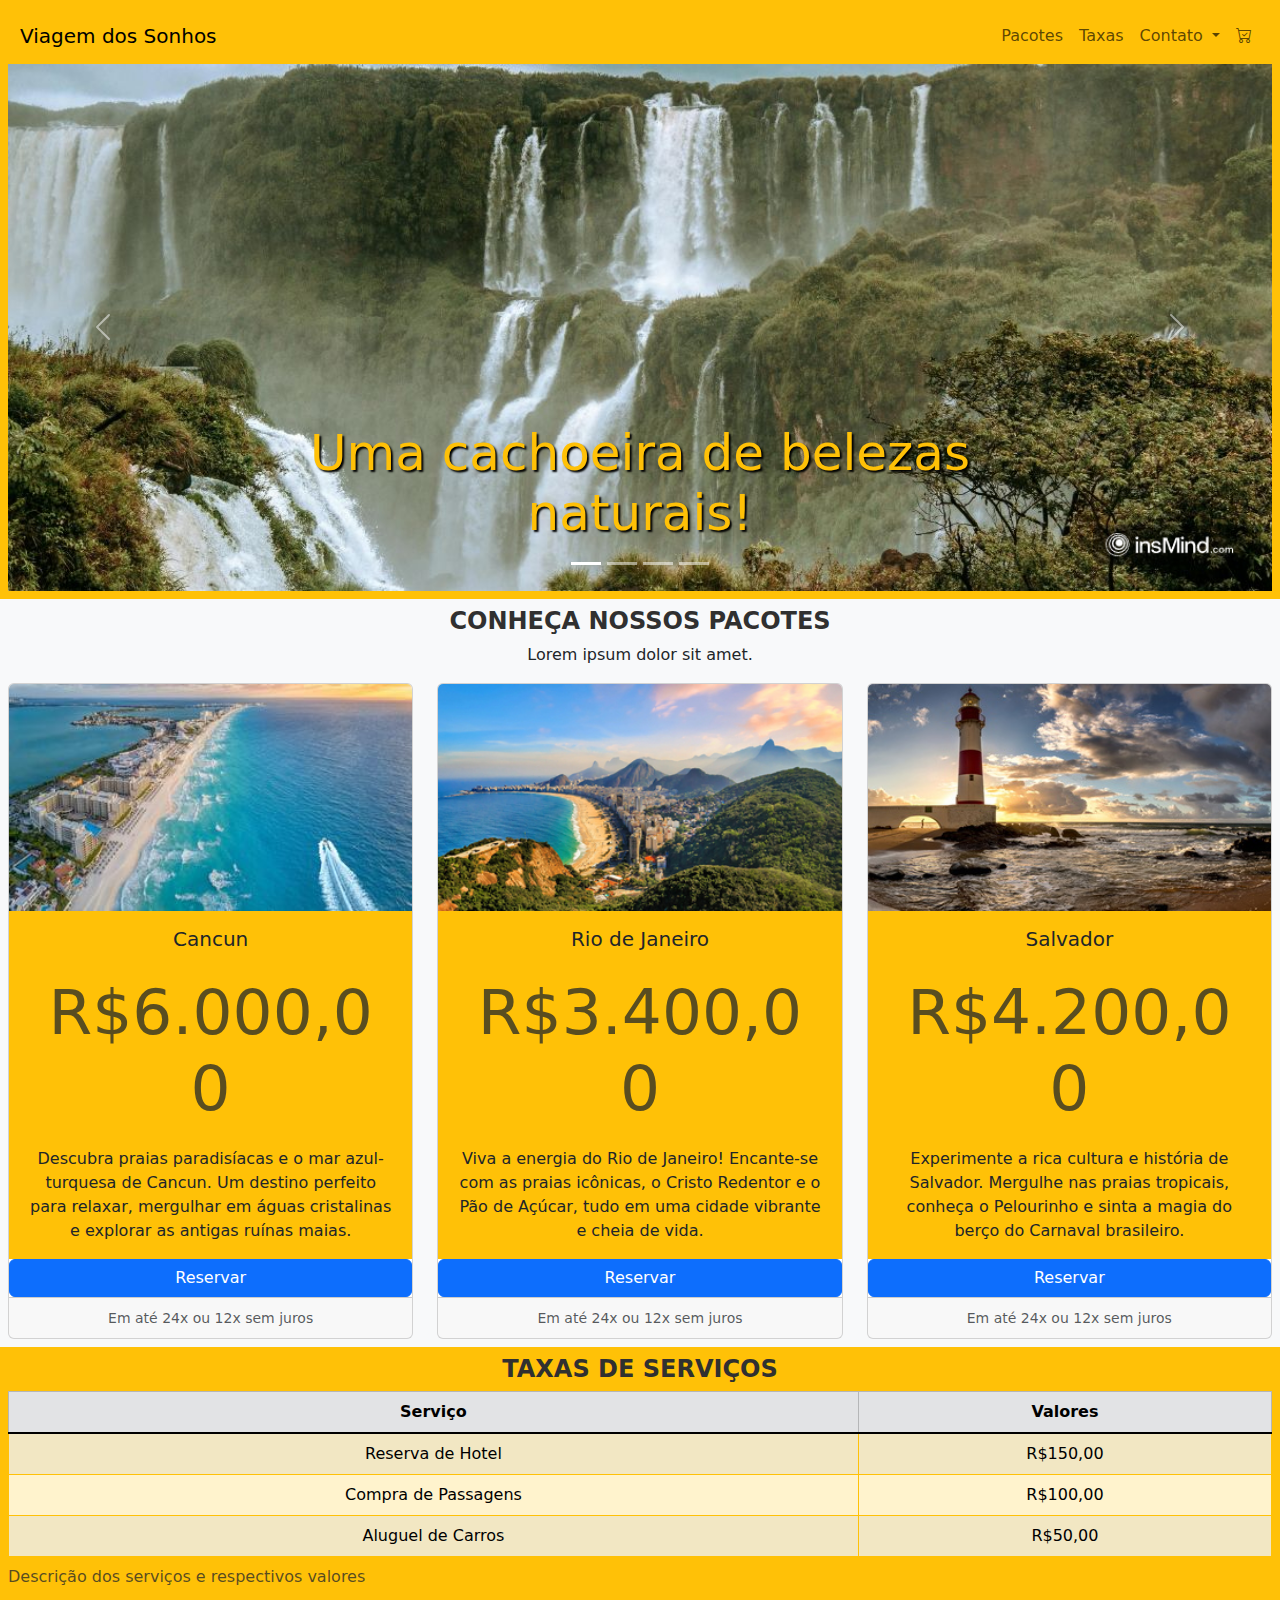
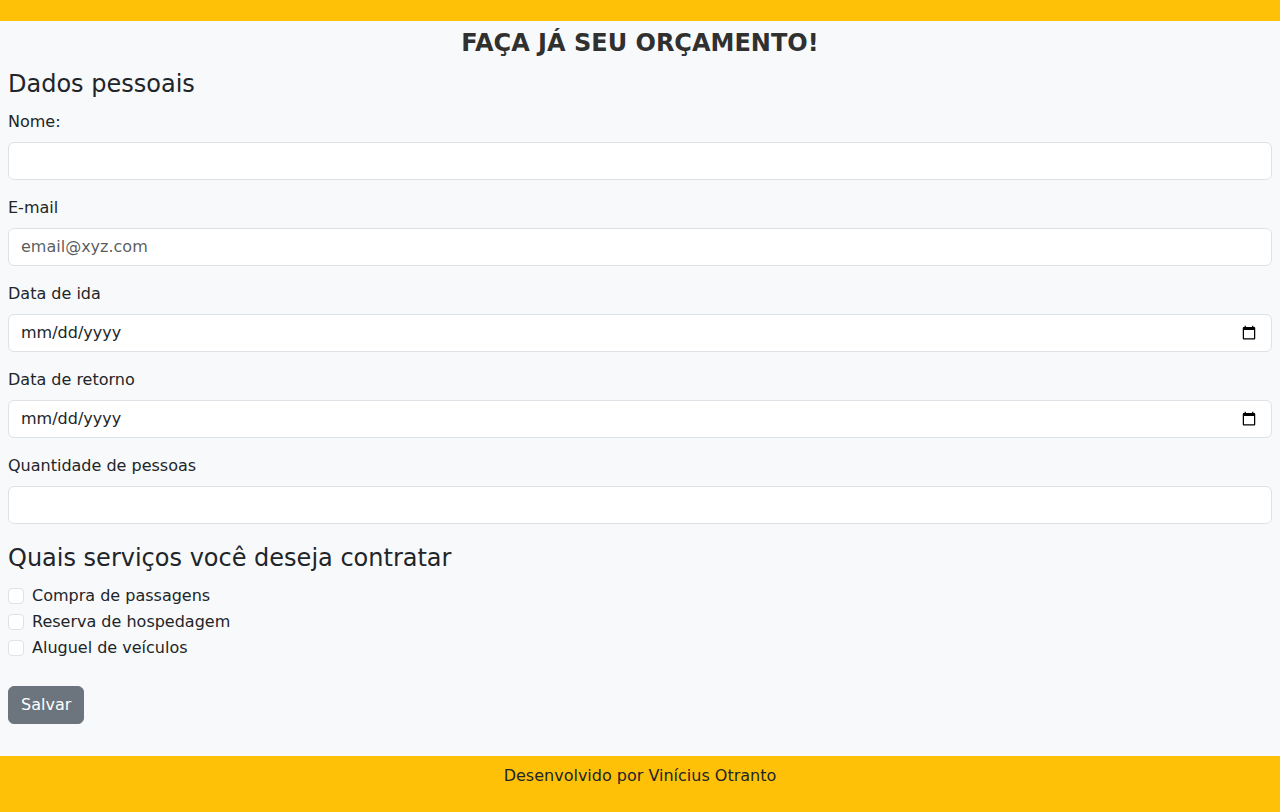
<file: index.html>
<!DOCTYPE html>
<html lang="pt-BR">

<head>
    
    <meta charset="UTF-8">
    <meta name="viewport" content="width=device-width, initial-scale=1.0">
    <title>Viagem dos Sonhos</title>
    <link href="https://cdn.jsdelivr.net/npm/bootstrap@5.3.3/dist/css/bootstrap.min.css" rel="stylesheet" integrity="sha384-QWTKZyjpPEjISv5WaRU9OFeRpok6YctnYmDr5pNlyT2bRjXh0JMhjY6hW+ALEwIH" crossorigin="anonymous">
    <link rel="stylesheet" href="styles.css">
    <link rel="stylesheet" href="https://cdn.jsdelivr.net/npm/bootstrap-icons@1.11.3/font/bootstrap-icons.min.css">
</head>

<body>
    <header class="container-fluid p-2 bg-warning text-center"><!--Botões de navegação-->
        
        <nav class="navbar navbar-expand-lg bg-warning"><!--Barra de navegação-->
            <div class="container-fluid">
                <a class="navbar-brand" href="#">Viagem dos Sonhos</a>
                <button class="navbar-toggler" type="button" data-bs-toggle="collapse" data-bs-target="#navbarSupportedContent" aria-controls="navbarSupportedContent" aria-expanded="false" aria-label="Toggle navigation">
                    <span class="navbar-toggler-icon"></span>
                </button>
                <div class="collapse navbar-collapse justify-content-end bg-warning" id="navbarSupportedContent">
                    <ul class="navbar-nav">
                        <li class="nav-item">
                            <a class="nav-link" aria-current="page" href="#">Pacotes</a>
                        </li>
                        <li class="nav-item">
                            <a class="nav-link" href="#">Taxas</a>
                        </li>
                        <li class="nav-item dropdown">
                            <a class="nav-link dropdown-toggle" href="#" role="button" data-bs-toggle="dropdown" aria-expanded="false">
                                Contato
                            </a>
                            <ul class="dropdown-menu">
                                <li><a class="dropdown-item" href="#">Action</a></li>
                                <li><a class="dropdown-item" href="#">Another action</a></li>
                                <li><hr class="dropdown-divider"></li>
                                <li><a class="dropdown-item" href="#">Something else here</a></li>
                            </ul>
                        </li>
                        <li class="nav-item">
                            <a class="nav-link" href="checkout.html"><i class="bi bi-cart-check"></i></a>                            
                        </li>
                    </ul>                
                </div>
            </div>
        </nav><!--Barra de navegação-->
        
        <div id="carouselExampleCaptions" class="carousel slide"><!--Carrossel de imagens-->
            <div class="carousel-indicators">
                <button type="button" data-bs-target="#carouselExampleCaptions" data-bs-slide-to="0" class="active" aria-current="true" aria-label="Slide 1"></button>
                <button type="button" data-bs-target="#carouselExampleCaptions" data-bs-slide-to="1" aria-label="Slide 2"></button>
                <button type="button" data-bs-target="#carouselExampleCaptions" data-bs-slide-to="2" aria-label="Slide 3"></button>
                <button type="button" data-bs-target="#carouselExampleCaptions" data-bs-slide-to="3" aria-label="Slide 4"></button>
            </div>
            <div class="carousel-inner">
                <div class="carousel-item active">
                    <img src="imgs/carousel/cataratas-iguaçu.jpg" class="d-block w-100" alt="...">
                    <div class="carousel-caption d-none d-md-block">
                        <h5>Uma cachoeira de belezas naturais!</h5>
                        <!--<p>Some representative placeholder content for the first slide.</p>-->
                    </div>
                </div>
                <div class="carousel-item">
                    <img src="imgs/carousel/mexico-certo (1).jpg" class="d-block w-100" alt="...">
                    <div class="carousel-caption d-none d-md-block">
                        <h5>Dia de los muertos? Curtição dos vivos</h5>
                    </div>
                </div>
                <div class="carousel-item">
                    <img src="imgs/carousel/shangai-certo.jpg" class="d-block w-100" alt="...">
                    <div class="carousel-caption d-none d-md-block">
                        <h5>Mesmo que aqui seja noite, lá ainda é dia!</h5>
                    </div>
                </div>
                <div class="carousel-item">
                    <img src="imgs/carousel/dublin.jpg" class="d-block w-100" alt="...">
                    <div class="carousel-caption d-none d-md-block">
                        <h5>Cerveja e folk, preciso dizer mais?</h5>
                    </div>
                </div>           
            </div>
            <button class="carousel-control-prev" type="button" data-bs-target="#carouselExampleCaptions" data-bs-slide="prev">
                <span class="carousel-control-prev-icon" aria-hidden="true"></span>
                <span class="visually-hidden">Previous</span>
            </button>
            <button class="carousel-control-next" type="button" data-bs-target="#carouselExampleCaptions" data-bs-slide="next">
                <span class="carousel-control-next-icon" aria-hidden="true"></span>
                <span class="visually-hidden">Next</span>
            </button>
        </div><!--Carrossel de imagens-->
        
    </header><!--Botões de navegação-->
    
    <section class="container-fluid bg-light text-center p-2"><!--Imagens dos pacotes + pacotes seção + videos-->
        
        <h2>Conheça nossos pacotes</h2><!--Seção de conheça nossos pacotes-->
        <p>Lorem ipsum dolor sit amet.</p><!--Seção de conheça nossos pacotes-->
        
        <div class="row row-cols-1 row-cols-md-3 g-4"><!--Imagens dos pacotes-->
            <div class="col">
                <div class="card h-100">
                    <img src="imgs/nossos pacotes/Cancun2.jpg" class="card-img-top" alt="...">
                    <div class="card-body bg-warning">
                        <h5 class="card-title">Cancun</h5>
                        <h1 class="card-subtitle text-muted">R$6.000,00</h1>
                        <p class="card-text">Descubra praias paradisíacas e o mar azul-turquesa de Cancun. Um destino perfeito para relaxar, mergulhar em águas cristalinas e explorar as antigas ruínas maias.</p>
                    </div>
                    <a href="#" class="btn btn-primary" data-bs-toggle="modal" data-bs-target="#exampleModal">Reservar</a>
                    <div class="card-footer">
                        <small class="text-body-secondary">Em até 24x ou 12x sem juros</small>
                    </div>
                </div>
            </div>
            <div class="col">
                <div class="card h-100">
                    <img src="imgs/nossos pacotes/rio_de_janeiro2.jpg" class="card-img-top" alt="...">
                    <div class="card-body bg-warning">
                        <h5 class="card-title">Rio de Janeiro</h5>
                        <h1 class="card-subtitle text-muted">R$3.400,00</h1>
                        <p class="card-text">Viva a energia do Rio de Janeiro! Encante-se com as praias icônicas, o Cristo Redentor e o Pão de Açúcar, tudo em uma cidade vibrante e cheia de vida.</p>
                    </div>
                    <a href="#" class="btn btn-primary" data-bs-toggle="modal" data-bs-target="#exampleModal">Reservar</a>
                    <div class="card-footer">
                        <small class="text-body-secondary">Em até 24x ou 12x sem juros</small>
                    </div>
                </div>
            </div>
            <div class="col">
                <div class="card h-100">
                    <img src="imgs/nossos pacotes/Salvador_Bahia2.jpg" class="card-img-top" alt="...">
                    <div class="card-body bg-warning">
                        <h5 class="card-title">Salvador</h5>
                        <h1 class="card-subtitle text-muted">R$4.200,00</h1>
                        <p class="card-text">Experimente a rica cultura e história de Salvador. Mergulhe nas praias tropicais, conheça o Pelourinho e sinta a magia do berço do Carnaval brasileiro.</p>
                    </div>
                    <a href="#" class="btn btn-primary" data-bs-toggle="modal" data-bs-target="#exampleModal">Reservar</a>
                    <div class="card-footer">
                        <small class="text-body-secondary">Em até 24x ou 12x sem juros</small>
                    </div>
                </div>
            </div>
        </div><!--Imagens dos pacotes-->
        
    </section><!--Imagens dos pacotes + pacotes seção + videos-->
    
    <section class="container-fluid bg-warning text-center p-2"><!--Tabela-->
        
        <h2>Taxas de Serviços</h2>
        <table class="table table-warning table-striped table-hover table-bordered border-warning">
            <caption>Descrição dos serviços e respectivos valores</caption>
            <thead class="table-secondary">
                <tr>
                    <th>
                        Serviço  
                    </th>
                    <th>
                        Valores
                    </th>
                </tr>
            </thead> 
            <tbody class="table-group-divider"> 
                <tr>
                    <td>
                        Reserva de Hotel
                    </td>
                    <td>
                        R$150,00
                    </td>
                </tr>
                <tr>
                    <td>
                        Compra de Passagens
                    </td>
                    <td>
                        R$100,00
                    </td>
                </tr>
                <tr>
                    <td>
                        Aluguel de Carros
                    </td>
                    <td>
                        R$50,00
                    </td>
                </tr>
            </tbody>
        </table>
        
    </section><!--Tabela-->
    
    <section class="container-fluid bg-light p-2"><!--Formulário de Orçamento-->
        <h2 class="text-center">Faça já seu orçamento!</h2>
        <form method="get" action="">
            
            <fieldset><!--Formulario de infos do cliente/viagem-->
                <legend>Dados pessoais</legend>
                
                <div class="mb-3">
                    <label class="form-label" for="nome">
                        Nome:
                    </label>
                    <input type="text" class="form-control" name="nome" id="nome">
                </div>
                
                <div class="mb-3">
                    <label class="form-label" for="email">
                        E-mail
                    </label>
                    <input type="email" class="form-control" required name="email" placeholder="email@xyz.com" id="email">
                </div>
                
                <div class="mb-3">
                    <label class="form-label" for="dataIda">
                        Data de ida
                    </label>
                    <input type="date" class="form-control" name="dataIda" id="dataIda">
                </div>
                
                <div class="mb-3">
                    <label class="form-label" for="dataRetorno">
                        Data de retorno
                    </label>
                    <input type="date" class="form-control" name="dataRetorno" id="dataRetorno">
                </div>
                
                <div class="mb-3">
                    <label class="form-label" for="qtdPessoas">
                        Quantidade de pessoas
                    </label>
                    <input type="number" class="form-control" name="qtdPessoas" id="qtdPessoas">
                </div>
            </fieldset><!--Formulario de infos do cliente/viagem-->
            
            <fieldset><!--Checkbox-->
                <legend>Quais serviços você deseja contratar</legend>
                
                <div class="form-check">
                    <input type="checkbox" class="form-check-input" name="passagens" value="passagens" id="compraPassagens">
                    <label class="form-check-label" for="compraPassagens">
                        Compra de passagens
                    </label>
                </div>
                
                <div class="form-check">
                    <input type="checkbox" class="form-check-input" name="hospedagem" value="hospedagem" id="hospedagem">
                    <label class="form-check-label" for="hospedagem">
                        Reserva de hospedagem
                    </label>
                </div>
                
                <div class="form-check">
                    <input type="checkbox" class="form-check-input" name="alguelVeiculos" value="veículos" id="alguelVeiculos">
                    <label class="form-check-label" for="alguelVeiculos">
                        Aluguel de veículos
                    </label>
                </div>
                <br>
            </fieldset><!--Checkbox-->
            <button class="btn btn-secondary">Salvar</button><!--Seção de comentário-->
            
        </form>
        <br>
        
    </section><!--Formulário de Orçamento-->
    
    <footer class="container-fluid bg-warning p-2 text-center"><!--Rodapé-->
        <p>Desenvolvido por Vinícius Otranto</p>
    </footer>
    
    <script src="https://cdn.jsdelivr.net/npm/bootstrap@5.3.3/dist/js/bootstrap.bundle.min.js" integrity="sha384-YvpcrYf0tY3lHB60NNkmXc5s9fDVZLESaAA55NDzOxhy9GkcIdslK1eN7N6jIeHz" crossorigin="anonymous"></script>  
</body>

<!-- Modal -->
<div class="modal fade" id="exampleModal" tabindex="-1" aria-labelledby="exampleModalLabel" aria-hidden="true">
    <div class="modal-dialog">
        <div class="modal-content">
            <div class="modal-header">
                <h1 class="modal-title fs-5 text-dark" id="exampleModalLabel">Suas compras</h1>
                <button type="button" class="btn-close" data-bs-dismiss="modal" aria-label="Close"></button>
            </div>
            <div class="modal-body">
                Produto adicionado ao carrinho!
            </div>
            <div class="modal-footer">
                <button type="button" class="btn btn-primary" data-bs-dismiss="modal">Continuar comprando</button>
                <a href="checkout.html" type="button" class="btn btn-success">Finalizar a compra</a>
            </div>
        </div>
    </div>
</div>
<!-- Modal -->

</html>
</file>
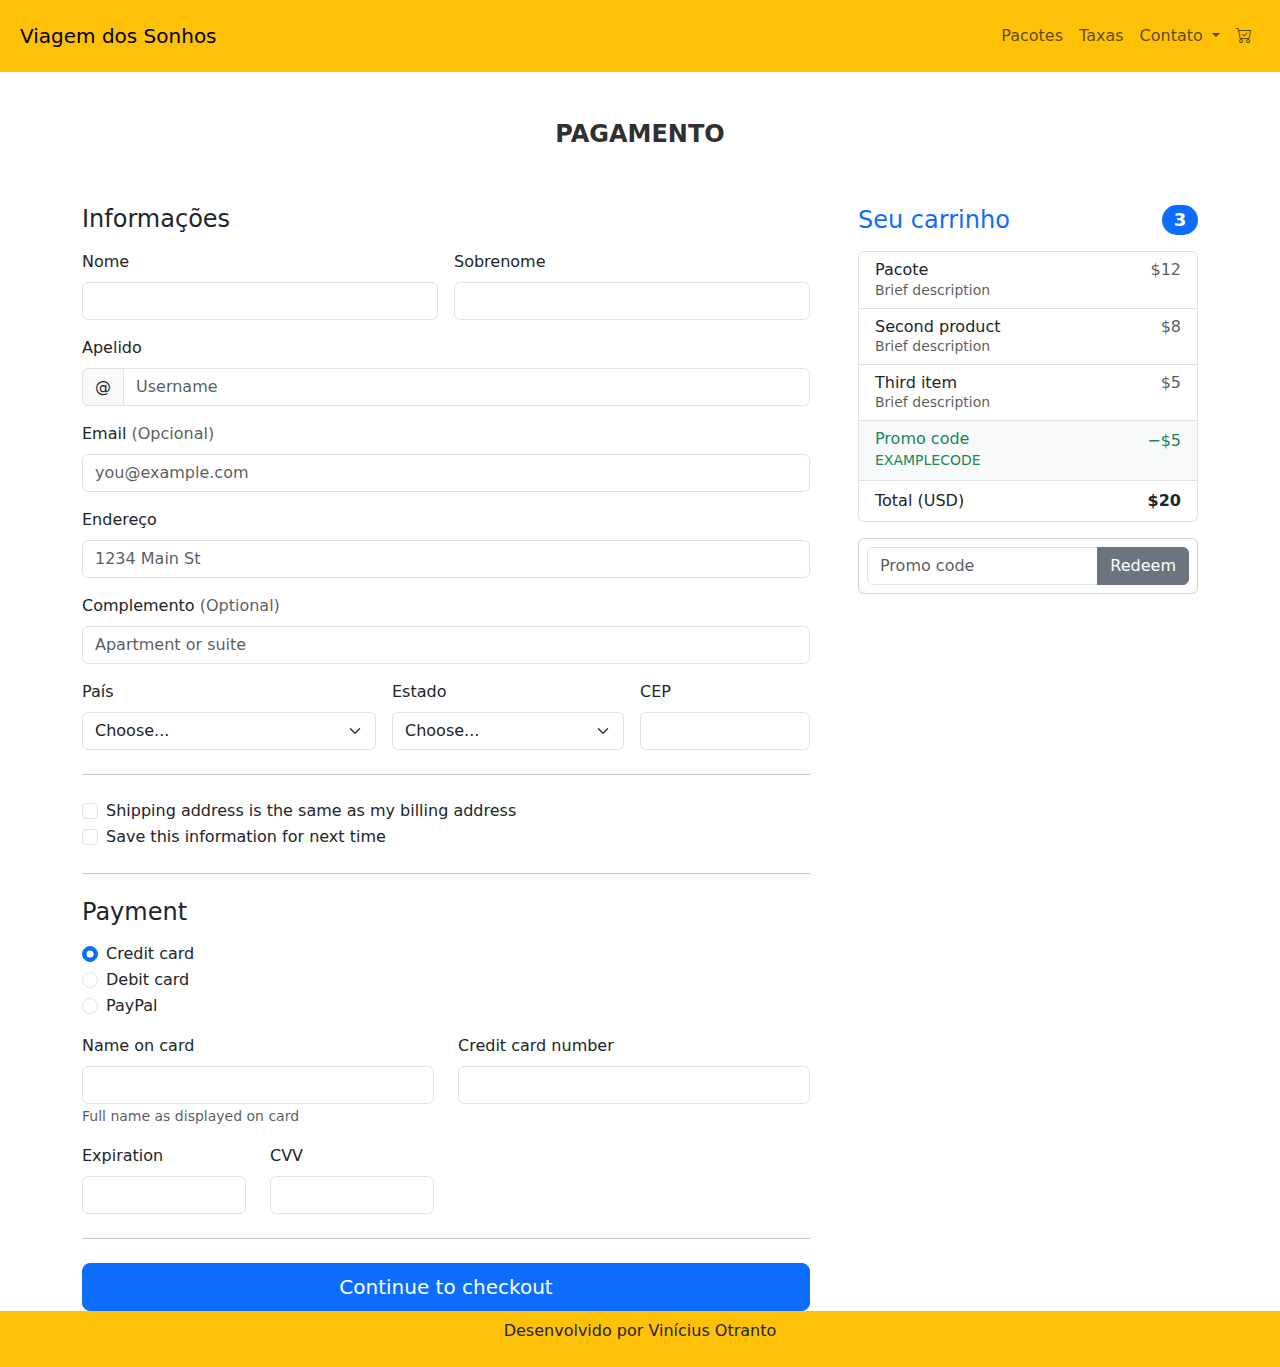
<file: checkout.html>
<!DOCTYPE html>
<html lang="pt-BR">

<head>
    
    <meta charset="UTF-8">
    <meta name="viewport" content="width=device-width, initial-scale=1.0">
    <title>Viagem dos Sonhos</title>
    <link href="https://cdn.jsdelivr.net/npm/bootstrap@5.3.3/dist/css/bootstrap.min.css" rel="stylesheet" integrity="sha384-QWTKZyjpPEjISv5WaRU9OFeRpok6YctnYmDr5pNlyT2bRjXh0JMhjY6hW+ALEwIH" crossorigin="anonymous">
    <link rel="stylesheet" href="styles.css">
    <link rel="stylesheet" href="https://cdn.jsdelivr.net/npm/bootstrap-icons@1.11.3/font/bootstrap-icons.min.css">
</head>

<body>
    <header class="container-fluid p-2 bg-warning text-center"><!--Botões de navegação-->
        
        <nav class="navbar navbar-expand-lg bg-warning"><!--Barra de navegação-->
            <div class="container-fluid">
                <a class="navbar-brand" href="#">Viagem dos Sonhos</a>
                <button class="navbar-toggler" type="button" data-bs-toggle="collapse" data-bs-target="#navbarSupportedContent" aria-controls="navbarSupportedContent" aria-expanded="false" aria-label="Toggle navigation">
                    <span class="navbar-toggler-icon"></span>
                </button>
                <div class="collapse navbar-collapse justify-content-end bg-warning" id="navbarSupportedContent">
                    <ul class="navbar-nav">
                        <li class="nav-item">
                            <a class="nav-link" aria-current="page" href="#">Pacotes</a>
                        </li>
                        <li class="nav-item">
                            <a class="nav-link" href="#">Taxas</a>
                        </li>
                        <li class="nav-item dropdown">
                            <a class="nav-link dropdown-toggle" href="#" role="button" data-bs-toggle="dropdown" aria-expanded="false">
                                Contato
                            </a>
                            <ul class="dropdown-menu">
                                <li><a class="dropdown-item" href="#">Action</a></li>
                                <li><a class="dropdown-item" href="#">Another action</a></li>
                                <li><hr class="dropdown-divider"></li>
                                <li><a class="dropdown-item" href="#">Something else here</a></li>
                            </ul>
                        </li>
                        <li class="nav-item"></li>
                            <a class="nav-link" href="#"><i class="bi bi-cart-check"></i></a>                            
                        </li>
                    </ul>                
                </div>
            </div>
        </nav><!--Barra de navegação-->
    </header>
        <main class="container">
            <div class="py-5 text-center">
                <h2>Pagamento</h2>
            </div>
            
            <div class="row g-5">
                <div class="col-md-5 col-lg-4 order-md-last">
                    <h4 class="d-flex justify-content-between align-items-center mb-3">
                        <span class="text-primary">Seu carrinho</span>
                        <span class="badge bg-primary rounded-pill">3</span>
                    </h4>
                    <ul class="list-group mb-3">
                        <li class="list-group-item d-flex justify-content-between lh-sm">
                            <div>
                                <h6 class="my-0">Pacote</h6>
                                <small class="text-body-secondary">Brief description</small>
                            </div>
                            <span class="text-body-secondary">$12</span>
                        </li>
                        <li class="list-group-item d-flex justify-content-between lh-sm">
                            <div>
                                <h6 class="my-0">Second product</h6>
                                <small class="text-body-secondary">Brief description</small>
                            </div>
                            <span class="text-body-secondary">$8</span>
                        </li>
                        <li class="list-group-item d-flex justify-content-between lh-sm">
                            <div>
                                <h6 class="my-0">Third item</h6>
                                <small class="text-body-secondary">Brief description</small>
                            </div>
                            <span class="text-body-secondary">$5</span>
                        </li>
                        <li class="list-group-item d-flex justify-content-between bg-body-tertiary">
                            <div class="text-success">
                                <h6 class="my-0">Promo code</h6>
                                <small>EXAMPLECODE</small>
                            </div>
                            <span class="text-success">−$5</span>
                        </li>
                        <li class="list-group-item d-flex justify-content-between">
                            <span>Total (USD)</span>
                            <strong>$20</strong>
                        </li>
                    </ul>
                    
                    <form class="card p-2">
                        <div class="input-group">
                            <input type="text" class="form-control" placeholder="Promo code">
                            <button type="submit" class="btn btn-secondary">Redeem</button>
                        </div>
                    </form>
                </div>
                <div class="col-md-7 col-lg-8">
                    <h4 class="mb-3">Informações</h4>
                    <form class="needs-validation" novalidate>
                        <div class="row g-3">
                            <div class="col-sm-6">
                                <label for="firstName" class="form-label">Nome</label>
                                <input type="text" class="form-control" id="firstName" placeholder="" value="" required>
                                <div class="invalid-feedback">
                                    Nome valido necessário.
                                </div>
                            </div>
                            
                            <div class="col-sm-6">
                                <label for="lastName" class="form-label">Sobrenome</label>
                                <input type="text" class="form-control" id="lastName" placeholder="" value="" required>
                                <div class="invalid-feedback">
                                    Sobrenome valido necessário.
                                </div>
                            </div>
                            
                            <div class="col-12">
                                <label for="username" class="form-label">Apelido</label>
                                <div class="input-group has-validation">
                                    <span class="input-group-text">@</span>
                                    <input type="text" class="form-control" id="username" placeholder="Username" required>
                                    <div class="invalid-feedback">
                                        Apelido necessário.
                                    </div>
                                </div>
                            </div>
                            
                            <div class="col-12">
                                <label for="email" class="form-label">Email <span class="text-body-secondary">(Opcional)</span></label>
                                <input type="email" class="form-control" id="email" placeholder="you@example.com">
                                <div class="invalid-feedback">
                                    Por favor insira um email valido para a cobrança.
                                </div>
                            </div>
                            
                            <div class="col-12">
                                <label for="address" class="form-label">Endereço</label>
                                <input type="text" class="form-control" id="address" placeholder="1234 Main St" required>
                                <div class="invalid-feedback">
                                    Coloque o seu endereço.
                                </div>
                            </div>
                            
                            <div class="col-12">
                                <label for="address2" class="form-label">Complemento <span class="text-body-secondary">(Optional)</span></label>
                                <input type="text" class="form-control" id="address2" placeholder="Apartment or suite">
                            </div>
                            
                            <div class="col-md-5">
                                <label for="country" class="form-label">País</label>
                                <select class="form-select" id="country" required>
                                    <option value="">Choose...</option>
                                    <option>United States</option>
                                </select>
                                <div class="invalid-feedback">
                                    Coloque um país valido.
                                </div>
                            </div>
                            
                            <div class="col-md-4">
                                <label for="state" class="form-label">Estado</label>
                                <select class="form-select" id="state" required>
                                    <option value="">Choose...</option>
                                    <option>California</option>
                                </select>
                                <div class="invalid-feedback">
                                    Coloque um estado valido.
                                </div>
                            </div>
                            
                            <div class="col-md-3">
                                <label for="zip" class="form-label">CEP</label>
                                <input type="text" class="form-control" id="zip" placeholder="" required>
                                <div class="invalid-feedback">
                                    CEP obrigatório.
                                </div>
                            </div>
                        </div>
                        
                        <hr class="my-4">
                        
                        <div class="form-check">
                            <input type="checkbox" class="form-check-input" id="same-address">
                            <label class="form-check-label" for="same-address">Shipping address is the same as my billing address</label>
                        </div>
                        
                        <div class="form-check">
                            <input type="checkbox" class="form-check-input" id="save-info">
                            <label class="form-check-label" for="save-info">Save this information for next time</label>
                        </div>
                        
                        <hr class="my-4">
                        
                        <h4 class="mb-3">Payment</h4>
                        
                        <div class="my-3">
                            <div class="form-check">
                                <input id="credit" name="paymentMethod" type="radio" class="form-check-input" checked required>
                                <label class="form-check-label" for="credit">Credit card</label>
                            </div>
                            <div class="form-check">
                                <input id="debit" name="paymentMethod" type="radio" class="form-check-input" required>
                                <label class="form-check-label" for="debit">Debit card</label>
                            </div>
                            <div class="form-check">
                                <input id="paypal" name="paymentMethod" type="radio" class="form-check-input" required>
                                <label class="form-check-label" for="paypal">PayPal</label>
                            </div>
                        </div>
                        
                        <div class="row gy-3">
                            <div class="col-md-6">
                                <label for="cc-name" class="form-label">Name on card</label>
                                <input type="text" class="form-control" id="cc-name" placeholder="" required>
                                <small class="text-body-secondary">Full name as displayed on card</small>
                                <div class="invalid-feedback">
                                    Name on card is required
                                </div>
                            </div>
                            
                            <div class="col-md-6">
                                <label for="cc-number" class="form-label">Credit card number</label>
                                <input type="text" class="form-control" id="cc-number" placeholder="" required>
                                <div class="invalid-feedback">
                                    Credit card number is required
                                </div>
                            </div>
                            
                            <div class="col-md-3">
                                <label for="cc-expiration" class="form-label">Expiration</label>
                                <input type="text" class="form-control" id="cc-expiration" placeholder="" required>
                                <div class="invalid-feedback">
                                    Expiration date required
                                </div>
                            </div>
                            
                            <div class="col-md-3">
                                <label for="cc-cvv" class="form-label">CVV</label>
                                <input type="text" class="form-control" id="cc-cvv" placeholder="" required>
                                <div class="invalid-feedback">
                                    Security code required
                                </div>
                            </div>
                        </div>
                        
                        <hr class="my-4">
                        
                        <button class="w-100 btn btn-primary btn-lg" type="submit">Continue to checkout</button>
                    </form>
                </div>
            </div>
        </main>
        
        
        <footer class="container-fluid bg-warning p-2 text-center"><!--Rodapé-->
            <p>Desenvolvido por Vinícius Otranto</p>
        </footer>
        
        <script src="https://cdn.jsdelivr.net/npm/bootstrap@5.3.3/dist/js/bootstrap.bundle.min.js" integrity="sha384-YvpcrYf0tY3lHB60NNkmXc5s9fDVZLESaAA55NDzOxhy9GkcIdslK1eN7N6jIeHz" crossorigin="anonymous"></script>    
    </body>
    
    <!-- Modal -->
    <div class="modal fade" id="exampleModal" tabindex="-1" aria-labelledby="exampleModalLabel" aria-hidden="true">
        <div class="modal-dialog">
            <div class="modal-content">
                <div class="modal-header">
                    <h1 class="modal-title fs-5 text-dark" id="exampleModalLabel">Suas compras</h1>
                    <button type="button" class="btn-close" data-bs-dismiss="modal" aria-label="Close"></button>
                </div>
                <div class="modal-body">
                    Produto adicionado ao carrinho!
                </div>
                <div class="modal-footer">
                    <button type="button" class="btn btn-primary" data-bs-dismiss="modal">Continuar comprando</button>
                    <button type="button" class="btn btn-success">Finalizar a compra</button>
                </div>
            </div>
        </div>
    </div>
    <!-- Modal -->
    
    </html>
</file>
<file: styles.css>
header p{
    color: #ffffffff;
    font-weight: 600;
}


h1{
    font-size: 63px;
    color: white;
    padding: 20px;
    text-align: center;
}

h2{
    font-size: 24px;
    text-transform: uppercase;
    color: #303030;
    font-weight: 600;
}

.carousel-caption h5{
    font-size: 50px;
    color: #ffc107;
    text-shadow: 2px 2px 2px black;
}
</file>
